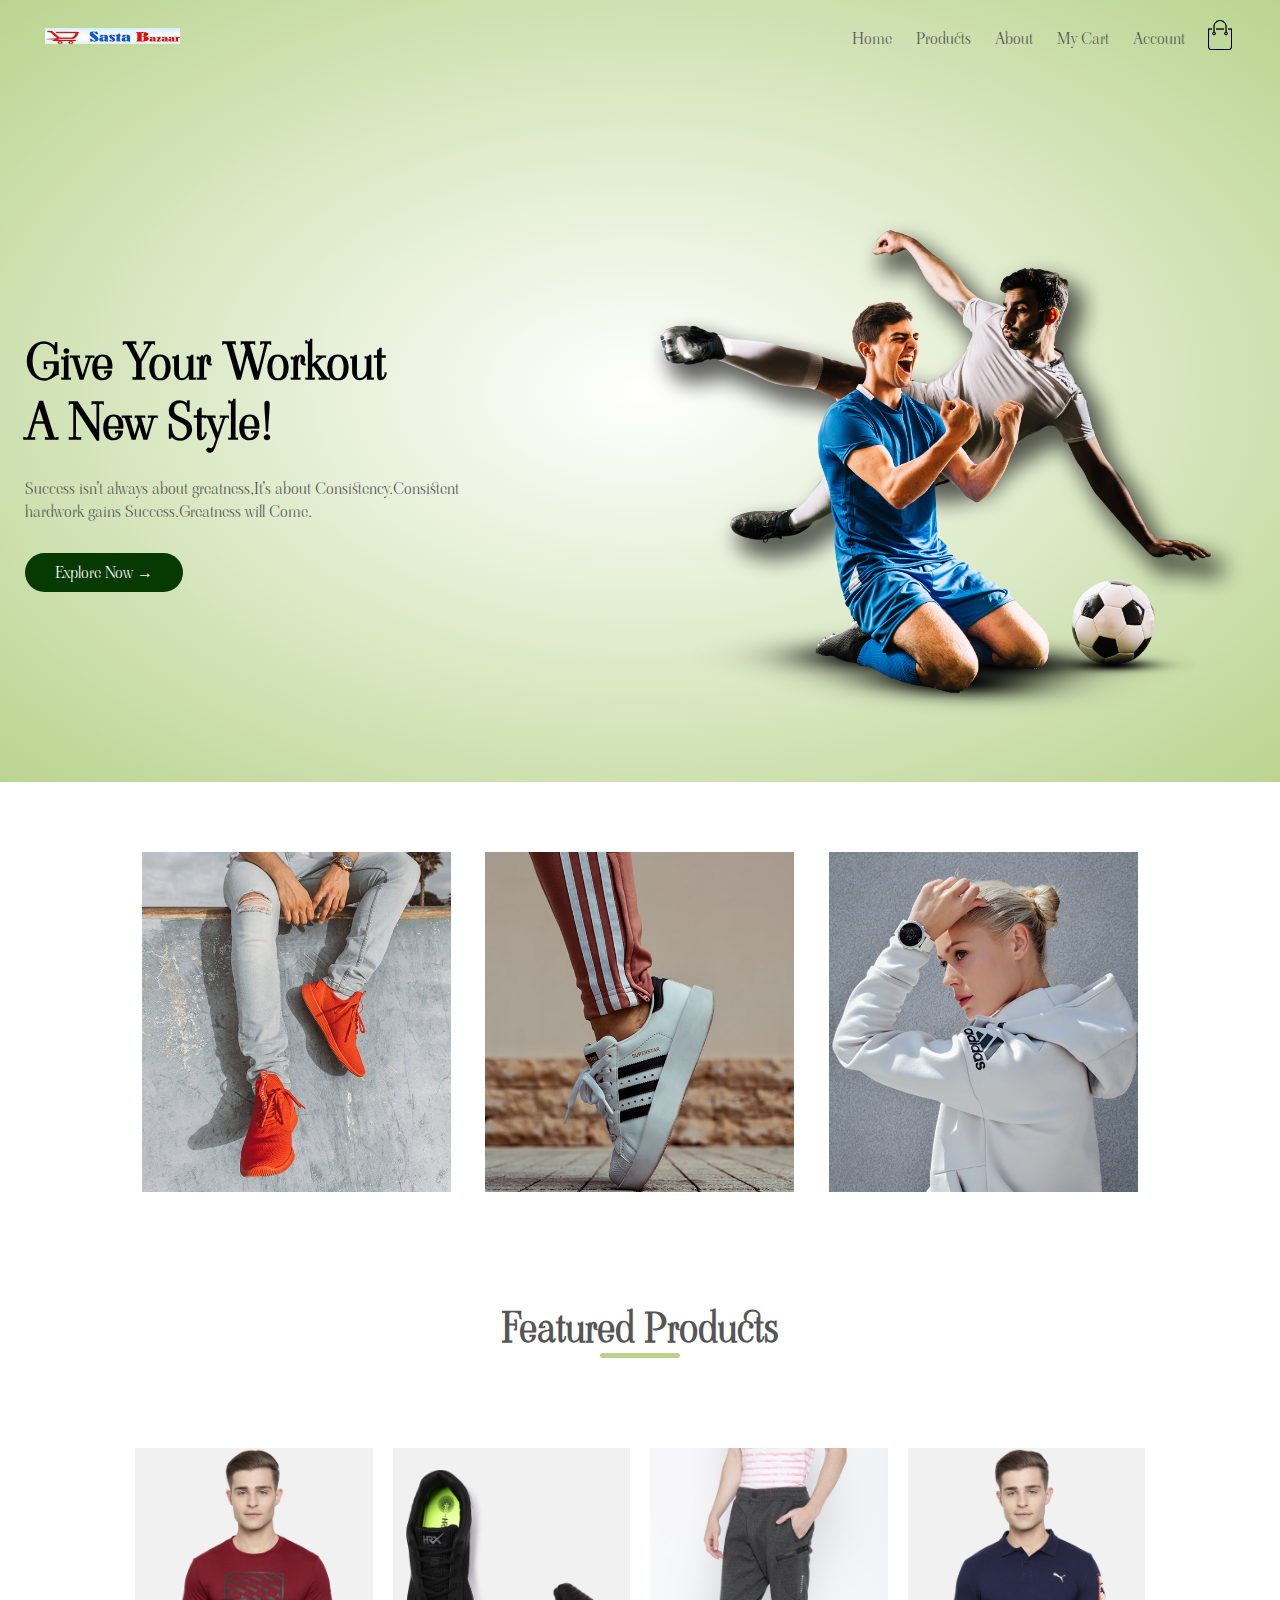
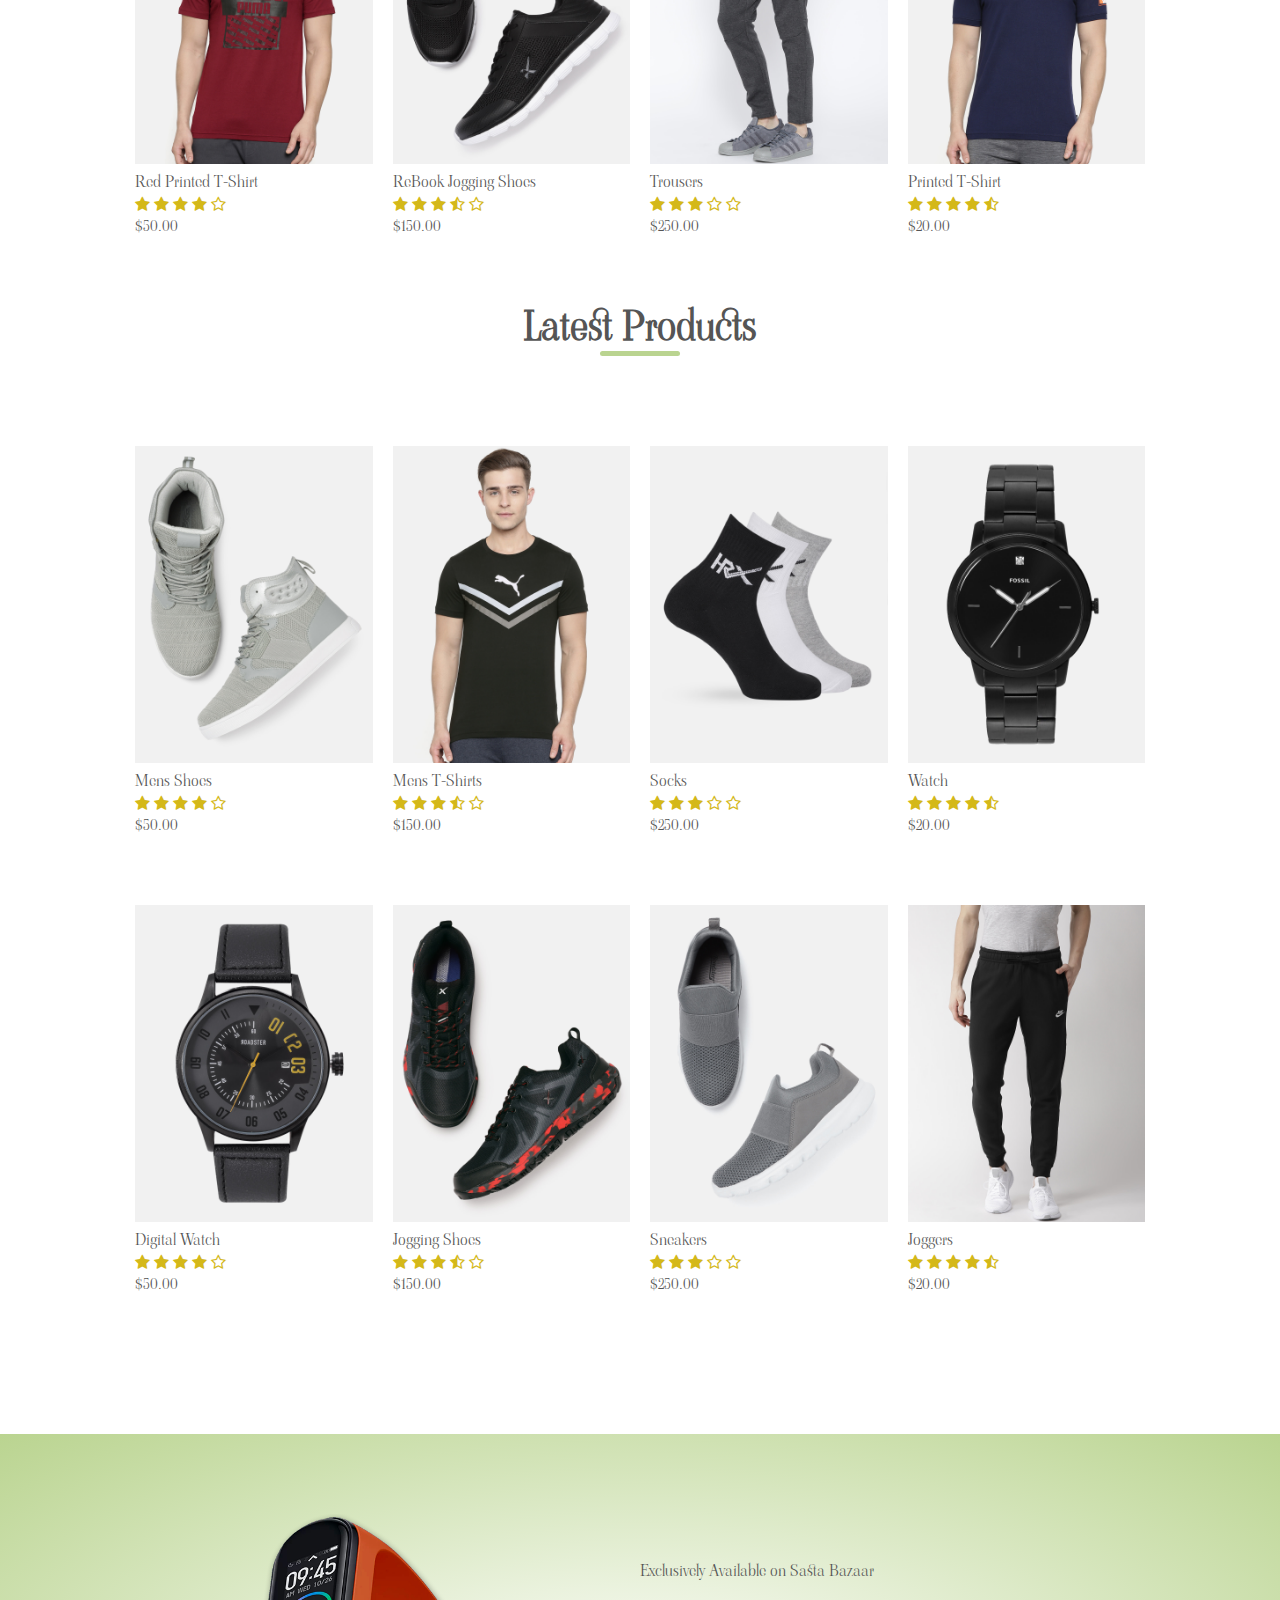
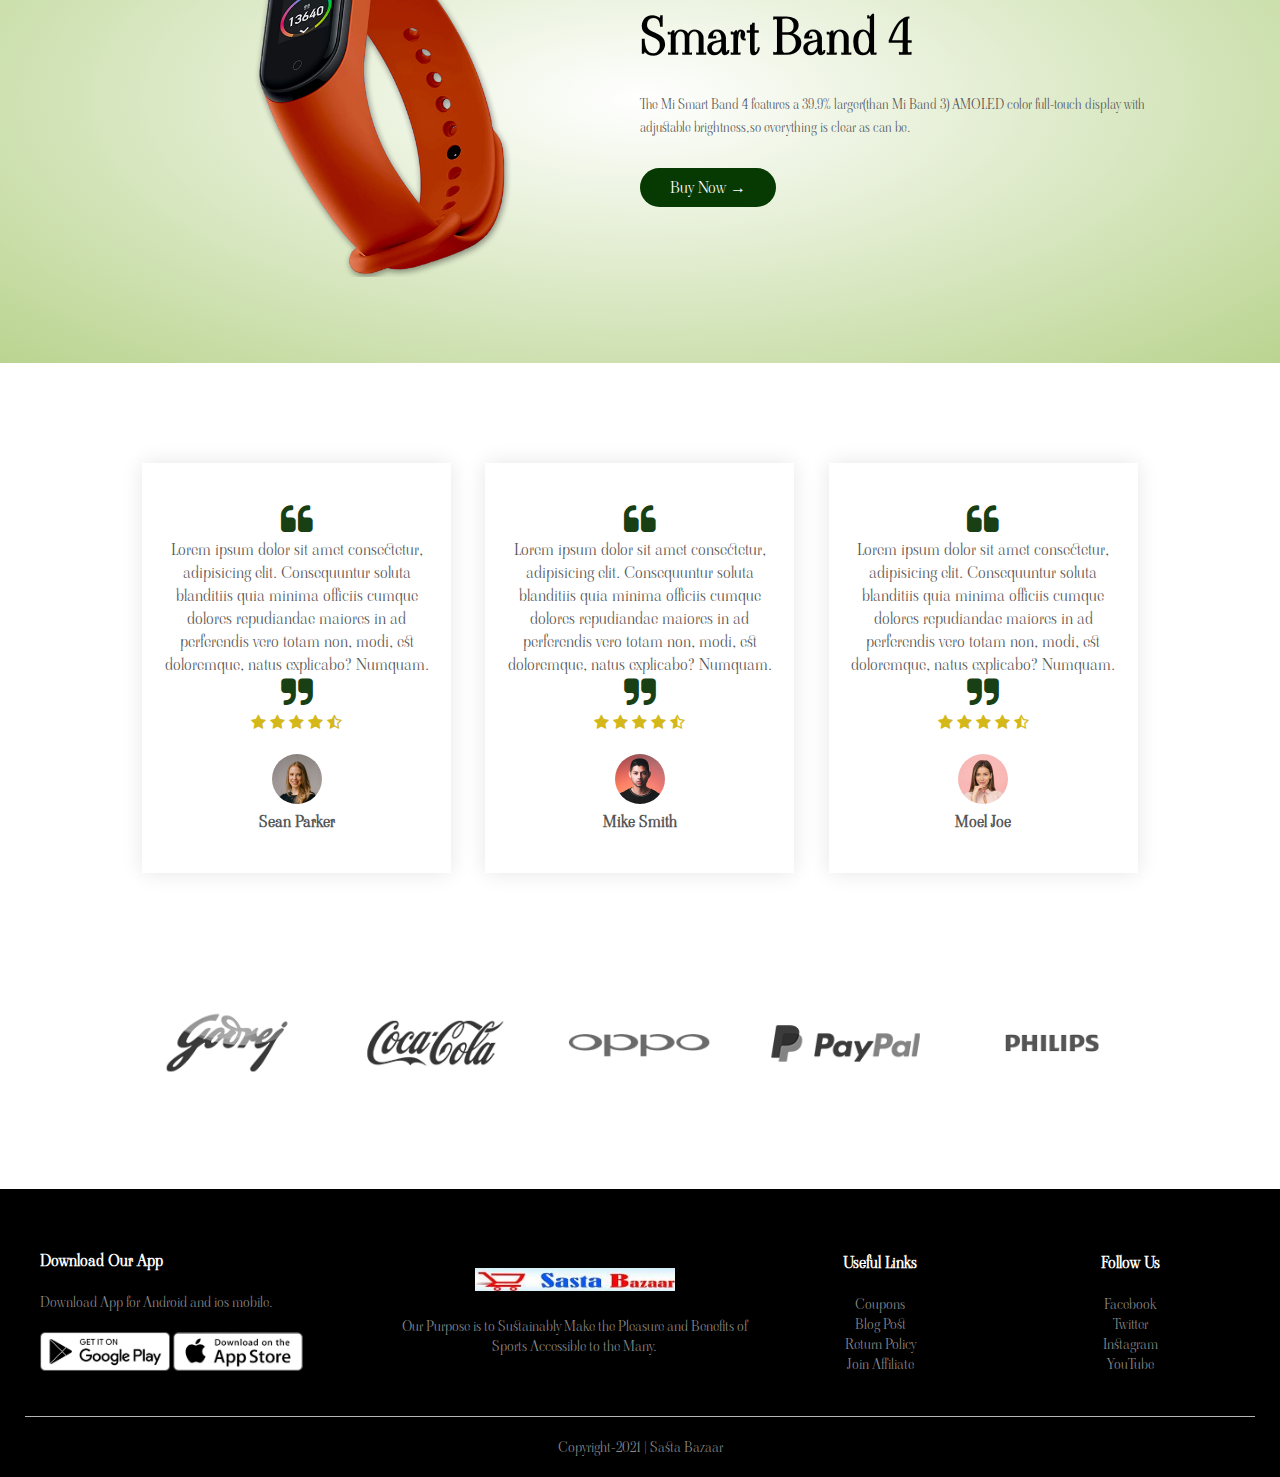
<file: index.html>
<!DOCTYPE html>
<html lang="en">
<head>
    <meta charset="UTF-8">
    <meta http-equiv="X-UA-Compatible" content="IE=edge">
    <meta name="viewport" content="width=device-width, initial-scale=1.0">
    <title> Sasta Bazaar | E-commerce Website Design</title>
    <link rel="stylesheet" href="style.css">
    <link rel="preconnect" href="https://fonts.gstatic.com">
    <link href="https://fonts.googleapis.com/css2?family=Poppins:ital,wght@0,600;0,700;1,100;1,400&family=Viaoda+Libre&display=swap" rel="stylesheet">
     <link href="https://maxcdn.bootstrapcdn.com/font-awesome/4.2.0/css/font-awesome.min.css" rel="stylesheet" media="screen" />
   
</head>
<body>
    <div class="header">
    <div class="container">
    <div class="navbar">
        <div class="logo">
            <a href="index.html"><img src="images/logosb.jpg" width="135px"></a>
        </div>
        <nav>
            <ul id="menuitems">
                <li><a href="index.html">Home</a></li>
                <li><a href="products.html">Products</a></li>
                <li><a href="product-details.html">About</a></li>
                <li><a href="cart.html">My Cart</a></li>
                <li><a href="account.html">Account</a></li>
            </ul>
        </nav>
        <a href="cart.html"><img src="images/cart.png" width="30px" height="30px"></a>
        <img src="images/menu.png" class="menu" onclick="menutoggle()">
    </div>
    <div class="row">
        <div class="col-2">
            <h1>Give Your Workout<br> A New Style!</h1>
            <p>Success isn't always about greatness,It's about Consistency.Consistent <br> hardwork gains Success.Greatness will Come.</p>
            <a href="" class="btn">Explore Now &#8594;</a>
        </div>
        <div class="col-2">
            <img src="/images/image1.png">

        </div>
    </div>
    </div>
    </div>
<!--Featured Categories-->
<div class="categories">
    <div class="small-container">
    <div class="row">
        <div class="col-3">
            <img src="images/category-1.jpg">
        </div>
        <div class="col-3">
            <img src="images/category-2.jpg">
        </div>
        <div class="col-3">
            <img src="images/category-3.jpg">
        </div>
    </div>
</div>
</div>
<!--Featured products-->
<div class="small-container">
    <h2 class="title">Featured Products</h2>
    <div class="row">
        <div class="col-4">
           <a href="product-details.html"> <img src="images/product-1.jpg"></a>
            <h4>Red Printed T-Shirt</h4>
            <div class="rating">
                <i class="fa fa-star"></i>
                <i class="fa fa-star"></i>
                <i class="fa fa-star"></i>
                <i class="fa fa-star"></i>
                <i class="fa fa-star-o"></i>
            </div>
            <p>$50.00</p>
        </div>
        <div class="col-4">
            <img src="images/product-2.jpg">
            <h4>ReBook Jogging Shoes</h4>
            <div class="rating">
                <i class="fa fa-star"></i>
                <i class="fa fa-star"></i>
                <i class="fa fa-star"></i>
             <i class="fa fa-star-half-o" aria-hidden="true"></i>
             <i class="fa fa-star-o"></i>
            </div>
            <p>$150.00</p>
        </div>
        <div class="col-4">
            <img src="images/product-3.jpg">
            <h4>Trousers</h4>
            <div class="rating">
                <i class="fa fa-star"></i>
                <i class="fa fa-star"></i>
                <i class="fa fa-star"></i>
                <i class="fa fa-star-o"></i>
                <i class="fa fa-star-o"></i>
            </div>
            <p>$250.00</p>
        </div>
        <div class="col-4">
            <img src="images/product-4.jpg">
            <h4>Printed T-Shirt</h4>
            <div class="rating">
                <i class="fa fa-star"></i>
                <i class="fa fa-star"></i>
                <i class="fa fa-star"></i>
                <i class="fa fa-star"></i>
                <i class="fa fa-star-half-o"></i>
            </div>
            <p>$20.00</p>
        </div>
    </div>
    <h2 class="title">Latest Products</h2>
    <div class="row">
        <div class="col-4">
            <img src="images/product-5.jpg">
            <h4>Mens Shoes</h4>
            <div class="rating">
                <i class="fa fa-star"></i>
                <i class="fa fa-star"></i>
                <i class="fa fa-star"></i>
                <i class="fa fa-star"></i>
                <i class="fa fa-star-o"></i>
            </div>
            <p>$50.00</p>
        </div>
        <div class="col-4">
            <img src="images/product-6.jpg">
            <h4>Mens T-Shirts</h4>
            <div class="rating">
                <i class="fa fa-star"></i>
                <i class="fa fa-star"></i>
                <i class="fa fa-star"></i>
             <i class="fa fa-star-half-o" aria-hidden="true"></i>
             <i class="fa fa-star-o"></i>
            </div>
            <p>$150.00</p>
        </div>
        <div class="col-4">
            <img src="images/product-7.jpg">
            <h4>Socks</h4>
            <div class="rating">
                <i class="fa fa-star"></i>
                <i class="fa fa-star"></i>
                <i class="fa fa-star"></i>
                <i class="fa fa-star-o"></i>
                <i class="fa fa-star-o"></i>
            </div>
            <p>$250.00</p>
        </div>
        <div class="col-4">
            <img src="images/product-8.jpg">
            <h4>Watch</h4>
            <div class="rating">
                <i class="fa fa-star"></i>
                <i class="fa fa-star"></i>
                <i class="fa fa-star"></i>
                <i class="fa fa-star"></i>
                <i class="fa fa-star-half-o"></i>
            </div>
            <p>$20.00</p>
        </div>
        <div class="row">
            <div class="col-4">
                <img src="images/product-9.jpg">
                <h4>Digital Watch</h4>
                <div class="rating">
                    <i class="fa fa-star"></i>
                    <i class="fa fa-star"></i>
                    <i class="fa fa-star"></i>
                    <i class="fa fa-star"></i>
                    <i class="fa fa-star-o"></i>
                </div>
                <p>$50.00</p>
            </div>
            <div class="col-4">
                <img src="images/product-10.jpg">
                <h4> Jogging Shoes</h4>
                <div class="rating">
                    <i class="fa fa-star"></i>
                    <i class="fa fa-star"></i>
                    <i class="fa fa-star"></i>
                 <i class="fa fa-star-half-o" aria-hidden="true"></i>
                 <i class="fa fa-star-o"></i>
                </div>
                <p>$150.00</p>
            </div>
            <div class="col-4">
                <img src="images/product-11.jpg">
                <h4>Sneakers</h4>
                <div class="rating">
                    <i class="fa fa-star"></i>
                    <i class="fa fa-star"></i>
                    <i class="fa fa-star"></i>
                    <i class="fa fa-star-o"></i>
                    <i class="fa fa-star-o"></i>
                </div>
                <p>$250.00</p>
            </div>
            <div class="col-4">
                <img src="images/product-12.jpg">
                <h4>Joggers</h4>
                <div class="rating">
                    <i class="fa fa-star"></i>
                    <i class="fa fa-star"></i>
                    <i class="fa fa-star"></i>
                    <i class="fa fa-star"></i>
                    <i class="fa fa-star-half-o"></i>
                </div>
                <p>$20.00</p>
            </div>
        </div>
    </div>
</div>

<!--offers-->
<div class="offer">
    <div class="small-container">
        <div class="row">
            <div class="col-2">
                <img src="images/exclusive.png" class="offer-img">
            </div>
            <div class="col-2">
                <p>Exclusively Available on Sasta Bazaar</p>
                <h1>Smart Band 4</h1>
                <small>The Mi Smart Band 4 features a 39.9% larger(than Mi Band 3) AMOLED color full-touch display with adjustable brightness,so everything is clear as can be. </small><br>
            
                <a href="" class="btn">Buy Now &#8594;</a>
                </div>
             </div>
    </div>
</div>
<!--Testimonial-->
<div class="testimonial">
    <div class="small-container">
        <div class="row">
            <div class="col-3">
                 <i class="fa fa-quote-left" aria-hidden="true"></i>
                <p>Lorem ipsum dolor sit amet consectetur, adipisicing elit. Consequuntur soluta blanditiis quia minima officiis cumque dolores repudiandae maiores in ad perferendis vero totam non, modi, est doloremque, natus explicabo? Numquam.
                    <i class="fa fa-quote-right" aria-hidden="true"></i>
                </p>
                
                <div class="rating">
                    <i class="fa fa-star"></i>
                    <i class="fa fa-star"></i>
                    <i class="fa fa-star"></i>
                    <i class="fa fa-star"></i>
                    <i class="fa fa-star-half-o"></i>
                </div>
                <img src="images/user-1.png">
                <h3>Sean Parker</h3>
            </div>
            <div class="col-3">
                <i class="fa fa-quote-left" aria-hidden="true"></i>
               <p>Lorem ipsum dolor sit amet consectetur, adipisicing elit. Consequuntur soluta blanditiis quia minima officiis cumque dolores repudiandae maiores in ad perferendis vero totam non, modi, est doloremque, natus explicabo? Numquam.
                   <i class="fa fa-quote-right" aria-hidden="true"></i>
               </p>
               
               <div class="rating">
                   <i class="fa fa-star"></i>
                   <i class="fa fa-star"></i>
                   <i class="fa fa-star"></i>
                   <i class="fa fa-star"></i>
                   <i class="fa fa-star-half-o"></i>
               </div>
               <img src="images/user-2.png">
               <h3>Mike Smith</h3>
           </div>
           <div class="col-3">
            <i class="fa fa-quote-left" aria-hidden="true"></i>
           <p>Lorem ipsum dolor sit amet consectetur, adipisicing elit. Consequuntur soluta blanditiis quia minima officiis cumque dolores repudiandae maiores in ad perferendis vero totam non, modi, est doloremque, natus explicabo? Numquam.
               <i class="fa fa-quote-right" aria-hidden="true"></i>
           </p>
           
           <div class="rating">
               <i class="fa fa-star"></i>
               <i class="fa fa-star"></i>
               <i class="fa fa-star"></i>
               <i class="fa fa-star"></i>
               <i class="fa fa-star-half-o"></i>
           </div>
           <img src="images/user-3.png">
           <h3>Moel Joe</h3>
       </div>
        </div>
    </div>
</div>
<!--Brands-->
<div class="brands">
    <div class="small-container">
        <div class="row">
            <div class="col-5">
                <img src="images/logo-godrej.png">
            </div>
            <div class="col-5">
                <img src="images/logo-coca-cola.png">
            </div>
            <div class="col-5">
                <img src="images/logo-oppo.png">
                </div>
            <div class="col-5">
                <img src="images/logo-paypal.png">
            </div>
            <div class="col-5">
                <img src="images/logo-philips.png">
            </div>
        </div>
    </div>
</div>
<!-- Footer Section-->
<div class="footer">
    <div class="container">
        <div class="row">
            <div class="footer-col-1">
                <h3>Download Our App</h3>
                <p>Download App for Android and ios mobile.</p>
                <div class="app-logo">
                    <img src="images/play-store.png">
                    <img src="images/app-store.png">
                </div>
            </div>
            <div class="footer-col-2">
                <img src="images/logosb.jpg">
                <p>Our Purpose is to  Sustainably Make the Pleasure and Benefits of Sports Accessible to the Many.</p>
            </div>
            <div class="footer-col-3">
                <h3>Useful Links</h3>
                <ul>
                    <li>Coupons</li>
                    <li>Blog Post</li>
                    <li>Return Policy</li>
                    <li>Join Affiliate</li>
                </ul>
            </div>
            <div class="footer-col-4">
                <h3>Follow Us</h3>
                <ul>
                    <li>Facebook</li>
                    <li>Twitter</li>
                    <li>Instagram</li>
                    <li>YouTube</li>
                </ul>
            </div>
        </div>
        <hr>
        <p class="copyright">Copyright-2021 | Sasta Bazaar</p>
    </div>
</div>
<!--JS for togglemenu-->
<script>
    var menuitems=document.getElementById("menuitems");
    menuitems.style.maxHeight = "0px";
    function menutoggle(){
        if(menuitems.style.maxHeight == "0px"){
            menuitems.style.maxHeight = "200px";
        }
        else{
            menuitems.style.maxHeight = "0px";
        }
    }
</script>
</body>
</html>
</file>
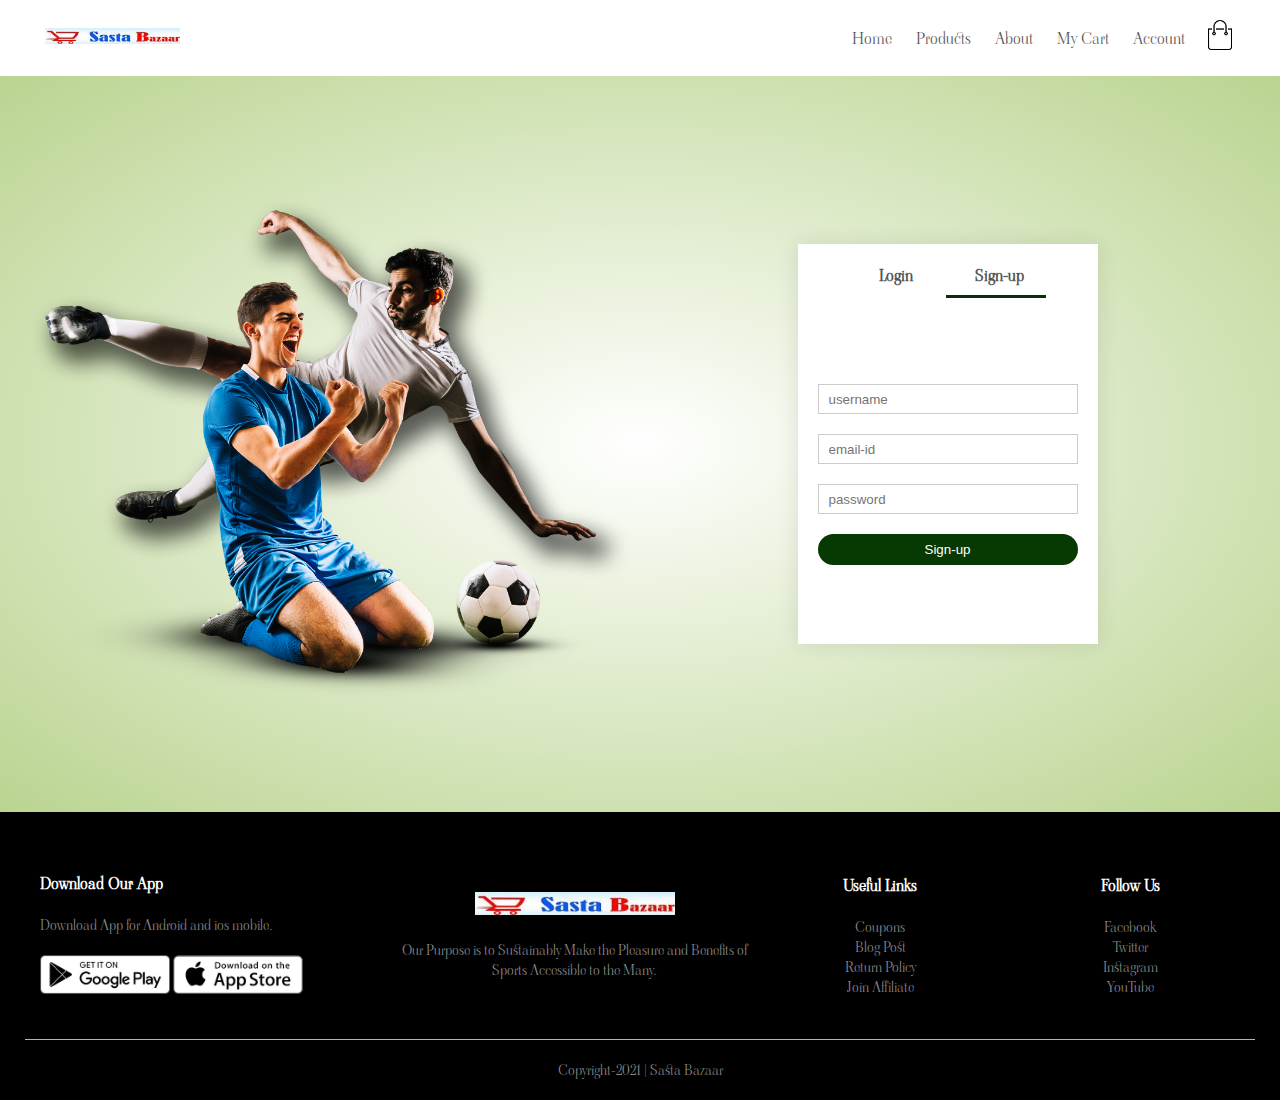
<file: account.html>
<!DOCTYPE html>
<html lang="en">
<head>
    <meta charset="UTF-8">
    <meta http-equiv="X-UA-Compatible" content="IE=edge">
    <meta name="viewport" content="width=device-width, initial-scale=1.0">
    <title> Account - Sasta Bazaar</title>
    <link rel="stylesheet" href="style.css">
    <link rel="preconnect" href="https://fonts.gstatic.com">
    <link href="https://fonts.googleapis.com/css2?family=Poppins:ital,wght@0,600;0,700;1,100;1,400&family=Viaoda+Libre&display=swap" rel="stylesheet">
     <link href="https://maxcdn.bootstrapcdn.com/font-awesome/4.2.0/css/font-awesome.min.css" rel="stylesheet" media="screen" />
</head>
<body>
    <div class="container">
        <div class="navbar">
            <div class="logo">
                <a href="index.html"><img src="images/logosb.jpg" width="135px"></a>
            </div>
            <nav>
                <ul id="menuitems">
                    <li><a href="index.html">Home</a></li>
                <li><a href="products.html">Products</a></li>
                <li><a href="product-details.html">About</a></li>
                <li><a href="cart.html">My Cart</a></li>
                <li><a href="account.html">Account</a></li>
                </ul>
            </nav>
           <a href="cart.html"> <img src="images/cart.png" width="30px" height="30px"></a>
            <img src="images/menu.png" class="menu" onclick="menutoggle()">
        </div>
        </div>
        
   <!-- account page-->
   <div class="account-page">
       <div class="container">
           <div class="row">
               <div class="col-2">
                   <img src="images/image1.png" width="100%">
               </div>
               <div class="col-2">
                <div class="form-container">
                    <div class="form-btn">
                        <span onclick="login()">Login</span>
                        <span onclick="signup()">Sign-up</span>
                        <hr id="indicator">
                    </div>
                    <form id="loginform">
                        <input type="text" placeholder="username">
                        <input type="password" placeholder="password">
                        <button type="submit" class="btn">Login</button>
                        <a href="">Forgot Password</a>
                    </form>
                    <form id="signupform">
                        <input type="text" placeholder="username">
                        <input type="email" placeholder="email-id">
                        <input type="password" placeholder="password">
                        <button type="submit" class="btn">Sign-up</button>
                    </form>
                </div>
            </div>
           </div>
       </div>
   </div>
       
    <!-- Footer Section-->
    <div class="footer">
        <div class="container">
            <div class="row">
                <div class="footer-col-1">
                    <h3>Download Our App</h3>
                    <p>Download App for Android and ios mobile.</p>
                    <div class="app-logo">
                        <img src="images/play-store.png">
                        <img src="images/app-store.png">
                    </div>
                </div>
                <div class="footer-col-2">
                    <img src="images/logosb.jpg">
                    <p>Our Purpose is to  Sustainably Make the Pleasure and Benefits of Sports Accessible to the Many.</p>
                </div>
                <div class="footer-col-3">
                    <h3>Useful Links</h3>
                    <ul>
                        <li>Coupons</li>
                        <li>Blog Post</li>
                        <li>Return Policy</li>
                        <li>Join Affiliate</li>
                    </ul>
                </div>
                <div class="footer-col-4">
                    <h3>Follow Us</h3>
                    <ul>
                        <li>Facebook</li>
                        <li>Twitter</li>
                        <li>Instagram</li>
                        <li>YouTube</li>
                    </ul>
                </div>
            </div>
            <hr>
            <p class="copyright">Copyright-2021 | Sasta Bazaar</p>
        </div>
    </div>
    <!--JS for togglemenu-->
    <script>
        var menuitems=document.getElementById("menuitems");
        menuitems.style.maxHeight = "0px";
        function menutoggle(){
            if(menuitems.style.maxHeight == "0px"){
                menuitems.style.maxHeight = "200px";
            }
            else{
                menuitems.style.maxHeight = "0px";
            }
        }
       
    </script>
     <!--js for toogle form-->
     <script>
         var loginform = document.getElementById("loginform");
         var signupform = document.getElementById("signupform");
         var indicator = document.getElementById("indicator");
         function signup(){
            signupform.style.transform = "translateX(0px)";
            loginform.style.transform = "translateX(0px)";
            indicator.style.transform = "translateX(100px)";
         }
         function login(){
            signupform.style.transform = "translateX(300px)";
            loginform.style.transform = "translateX(300px)";
            indicator.style.transform = "translateX(0px)";
         }
     </script>
</body>
</html>
</file>
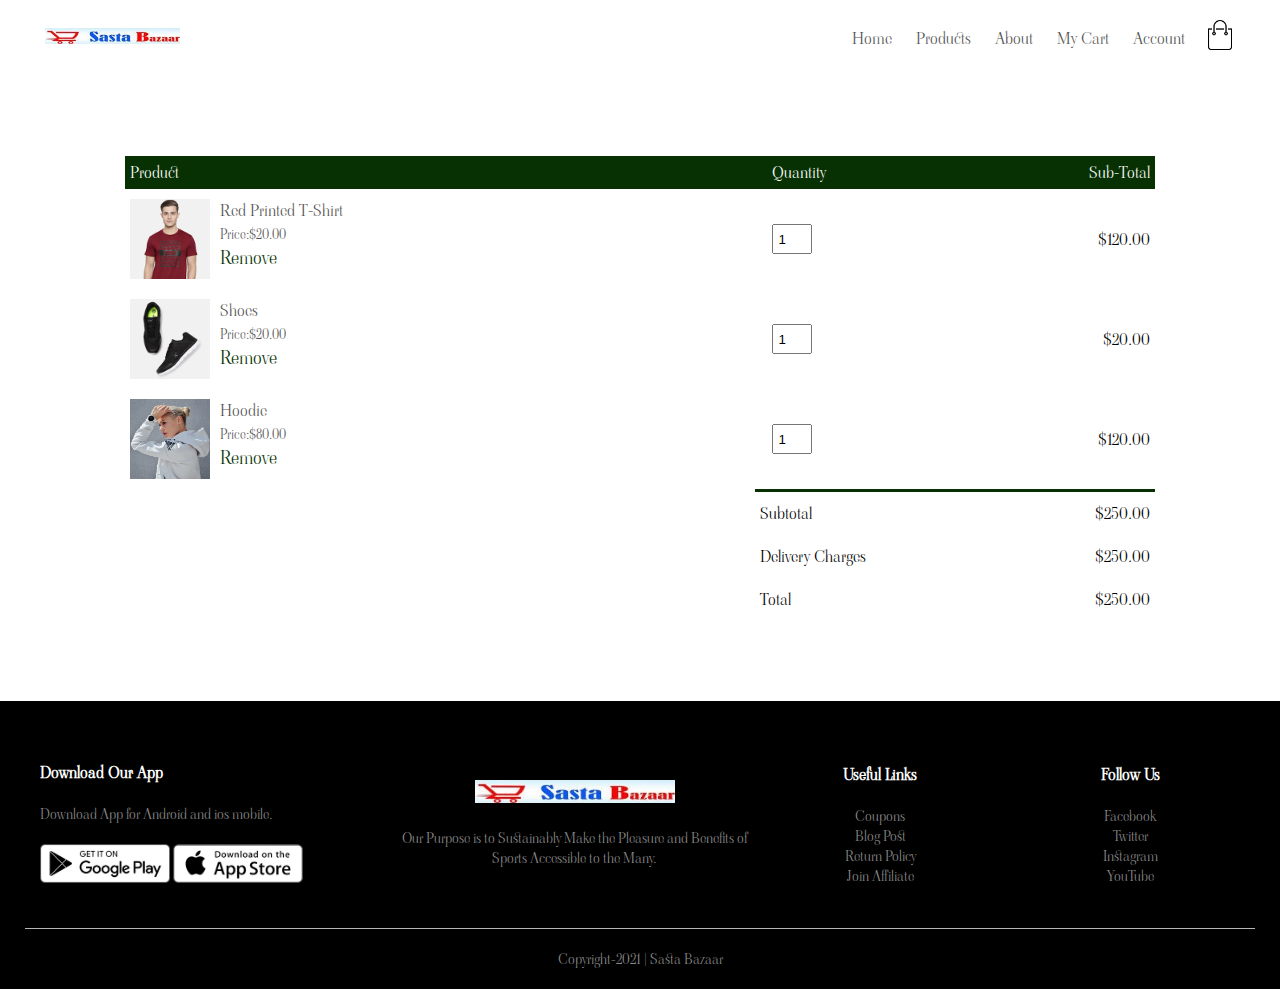
<file: cart.html>
<!DOCTYPE html>
<html lang="en">
<head>
    <meta charset="UTF-8">
    <meta http-equiv="X-UA-Compatible" content="IE=edge">
    <meta name="viewport" content="width=device-width, initial-scale=1.0">
    <title> Cart - Sasta Bazaar</title>
    <link rel="stylesheet" href="style.css">
    <link rel="preconnect" href="https://fonts.gstatic.com">
    <link href="https://fonts.googleapis.com/css2?family=Poppins:ital,wght@0,600;0,700;1,100;1,400&family=Viaoda+Libre&display=swap" rel="stylesheet">
     <link href="https://maxcdn.bootstrapcdn.com/font-awesome/4.2.0/css/font-awesome.min.css" rel="stylesheet" media="screen" />
</head>
<body>
    <div class="container">
        <div class="navbar">
            <div class="logo">
                <a href="index.html"><img src="images/logosb.jpg" width="135px"></a>
            </div>
            <nav>
                <ul id="menuitems">
                    <li><a href="index.html">Home</a></li>
                <li><a href="products.html">Products</a></li>
                <li><a href="product-details.html">About</a></li>
                <li><a href="cart.html">My Cart</a></li>
                <li><a href="account.html">Account</a></li>
                </ul>
            </nav>
            <a href="cart.html"><img src="images/cart.png" width="30px" height="30px"></a>
            <img src="images/menu.png" class="menu" onclick="menutoggle()">
        </div>
        </div>
        
    <!--cart item details-->
    <div class="small-container cart-page">
        <table>
            <tr>
                <th>Product</th>
                <th>Quantity</th>
                <th>Sub-Total</th>
            </tr>
            <tr>
                <td>
                    <div class="cart-info">
                        <img src="images/buy-1.jpg">
                        <div>
                            <p>Red Printed T-Shirt</p>
                            <small>Price:$20.00</small>
                            <br>
                            <a href="">Remove</a>
                        </div>

                </div>
            </td>
                <td><input type="number" value="1"></td>
                <td>$120.00</td>
            </tr>
            <tr>
                <td>
                    <div class="cart-info">
                        <img src="images/buy-2.jpg">
                        <div>
                            <p>Shoes</p>
                            <small>Price:$20.00</small>
                            <br>
                            <a href="">Remove</a>
                        </div>

                </div>
            </td>
                <td><input type="number" value="1"></td>
                <td>$20.00</td>
            </tr>
            <tr>
                <td>
                    <div class="cart-info">
                        <img src="images/category-3.jpg">
                        <div>
                            <p>Hoodie</p>
                            <small>Price:$80.00</small>
                            <br>
                            <a href="">Remove</a>
                        </div>

                </div>
            </td>
                <td><input type="number" value="1"></td>
                <td>$120.00</td>
            </tr>
        </table>
        <div class="total-price">
            <table>
                <tr>
                    <td>Subtotal</td>
                    <td>$250.00</td>
                </tr>
                <tr>
                    <td>Delivery Charges</td>
                    <td>$250.00</td>
                </tr>
                <tr>
                    <td>Total</td>
                    <td>$250.00</td>
                </tr>
            </table>
        </div>
    </div>
       
    <!-- Footer Section-->
    <div class="footer">
        <div class="container">
            <div class="row">
                <div class="footer-col-1">
                    <h3>Download Our App</h3>
                    <p>Download App for Android and ios mobile.</p>
                    <div class="app-logo">
                        <img src="images/play-store.png">
                        <img src="images/app-store.png">
                    </div>
                </div>
                <div class="footer-col-2">
                    <img src="images/logosb.jpg">
                    <p>Our Purpose is to  Sustainably Make the Pleasure and Benefits of Sports Accessible to the Many.</p>
                </div>
                <div class="footer-col-3">
                    <h3>Useful Links</h3>
                    <ul>
                        <li>Coupons</li>
                        <li>Blog Post</li>
                        <li>Return Policy</li>
                        <li>Join Affiliate</li>
                    </ul>
                </div>
                <div class="footer-col-4">
                    <h3>Follow Us</h3>
                    <ul>
                        <li>Facebook</li>
                        <li>Twitter</li>
                        <li>Instagram</li>
                        <li>YouTube</li>
                    </ul>
                </div>
            </div>
            <hr>
            <p class="copyright">Copyright-2021 | Sasta Bazaar</p>
        </div>
    </div>
    <!--JS for togglemenu-->
    <script>
        var menuitems=document.getElementById("menuitems");
        menuitems.style.maxHeight = "0px";
        function menutoggle(){
            if(menuitems.style.maxHeight == "0px"){
                menuitems.style.maxHeight = "200px";
            }
            else{
                menuitems.style.maxHeight = "0px";
            }
        }
    </script>
</body>
</html>
</file>
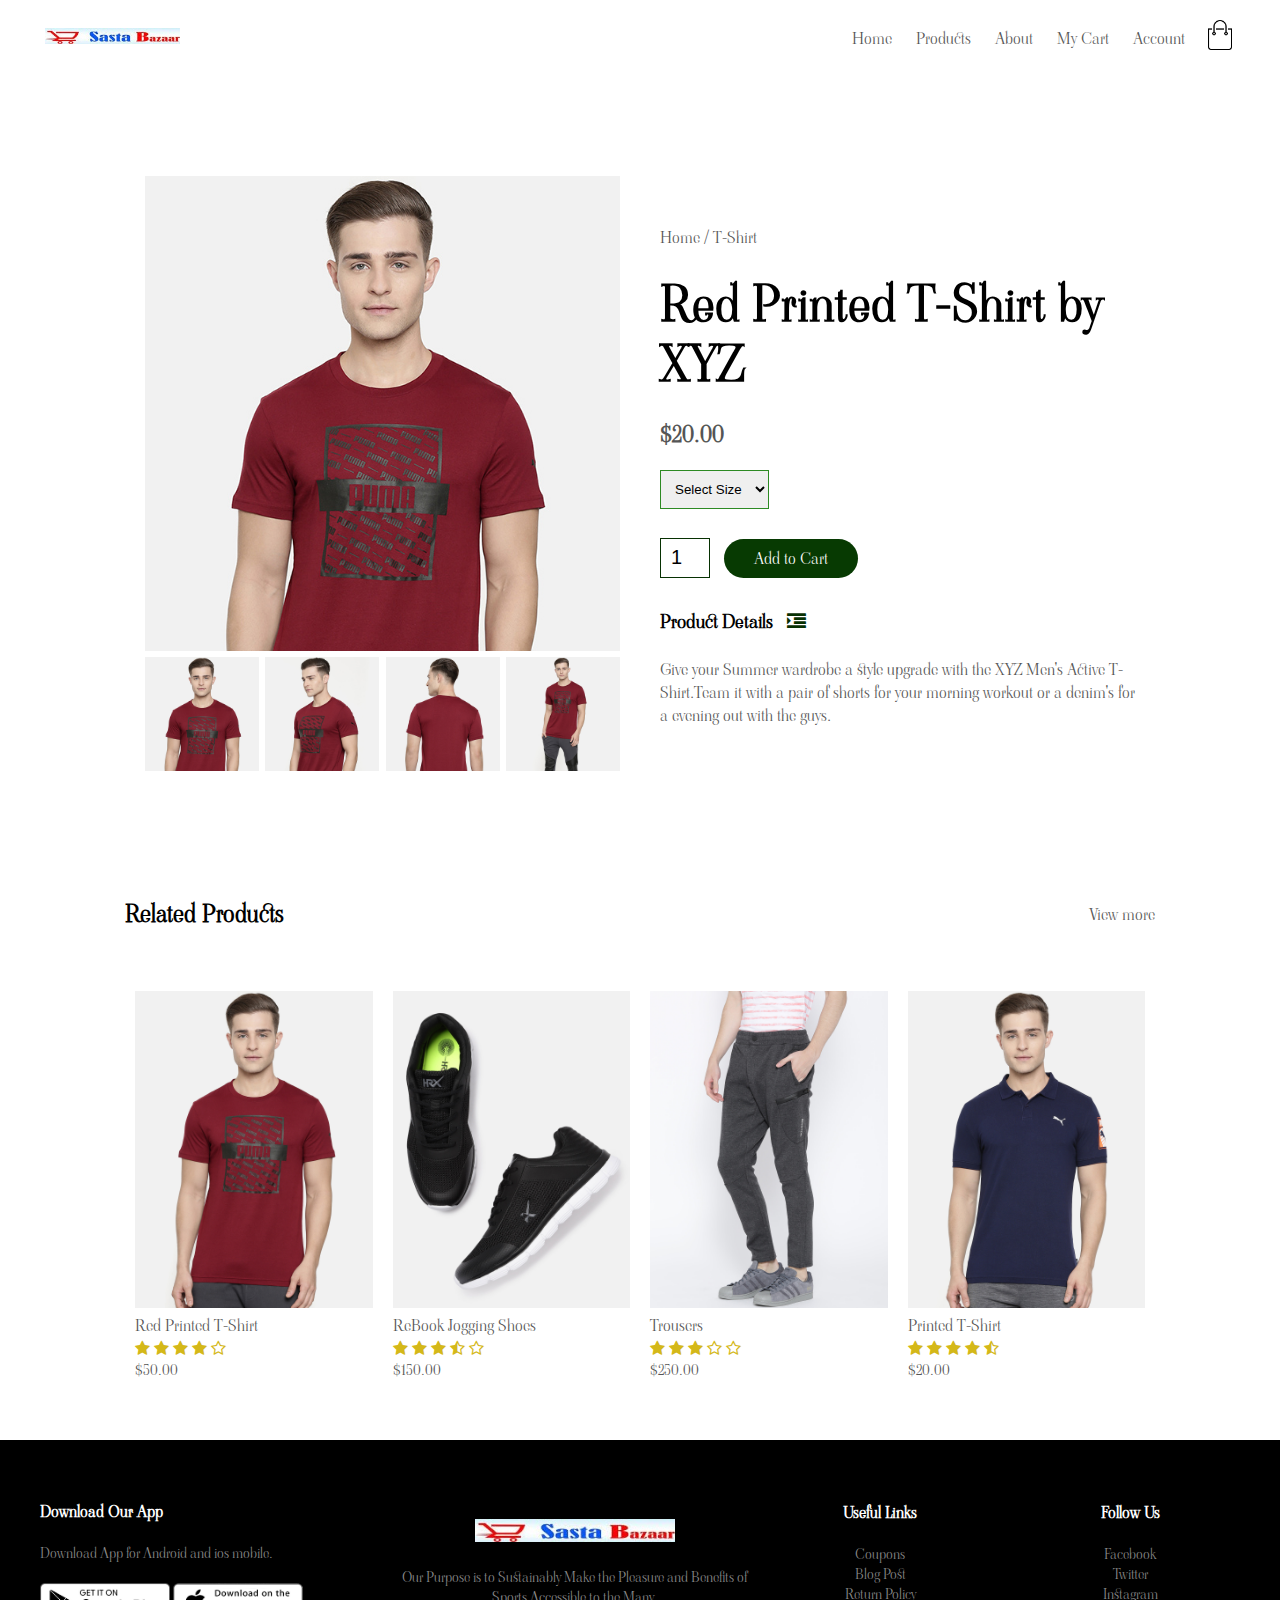
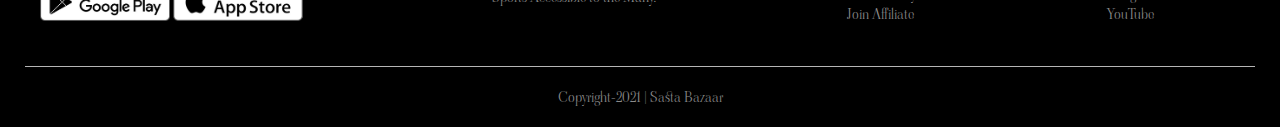
<file: product-details.html>
<!DOCTYPE html>
<html lang="en">
<head>
    <meta charset="UTF-8">
    <meta http-equiv="X-UA-Compatible" content="IE=edge">
    <meta name="viewport" content="width=device-width, initial-scale=1.0">
    <title> All Products - Sasta Bazaar</title>
    <link rel="stylesheet" href="style.css">
    <link rel="preconnect" href="https://fonts.gstatic.com">
    <link href="https://fonts.googleapis.com/css2?family=Poppins:ital,wght@0,600;0,700;1,100;1,400&family=Viaoda+Libre&display=swap" rel="stylesheet">
     <link href="https://maxcdn.bootstrapcdn.com/font-awesome/4.2.0/css/font-awesome.min.css" rel="stylesheet" media="screen" />
</head>
<body>
        <div class="container">
        <div class="navbar">
            <div class="logo">
               <a href="index.html"><img src="images/logosb.jpg" width="135px"></a> 
            </div>
            <nav>
                <ul id="menuitems">
                    <li><a href="index.html">Home</a></li>
                <li><a href="products.html">Products</a></li>
                <li><a href="product-details.html">About</a></li>
                <li><a href="cart.html">My Cart</a></li>
                <li><a href="account.html">Account</a></li>
                </ul>
            </nav>
            <a href="cart.html"><img src="images/cart.png" width="30px" height="30px"></a>
            <img src="images/menu.png" class="menu" onclick="menutoggle()">
        </div>
        </div>
        <!--single products details-->
        <div class="small-container single-product">
            <div class="row">
                <div class="col-2">
                <img src="images/gallery-1.jpg" width="100%" id="productimg">
                <div class="small-img-row">
                    <div class="small-img-col">
                        <img src="images/gallery-1.jpg" width="100%" class="small-img">
                    </div>
                    <div class="small-img-col">
                        <img src="images/gallery-2.jpg" width="100%" class="small-img">
                    </div>
                    <div class="small-img-col">
                        <img src="images/gallery-3.jpg" width="100%" class="small-img">
                    </div>
                    <div class="small-img-col">
                        <img src="images/gallery-4.jpg" width="100%" class="small-img">
                    </div>
                </div>
                </div>
                <div class="col-2">
                    <p>Home / T-Shirt</p>
                    <h1>Red Printed T-Shirt by XYZ</h1>
                    <h4>$20.00</h4>
                    <select>
                        <option>Select Size</option>
                        <option>S</option>
                        <option>M</option>
                        <option>l</option>
                        <option>xl</option>
                        <option>xxl</option>
                    </select>
                    <input type="number" value="1">
                    <a href="" class="btn">Add to Cart</a>
                    <h3>Product Details <i class="fa fa-indent"></i></h3>
                    <br>
                    <p>Give your Summer wardrobe a style upgrade with the XYZ Men's Active T-Shirt.Team it with a pair of shorts for your morning workout or a denim's for a evening out with the guys.</p>
                </div>
            </div>
        </div>
        <!--title-->
        <div class="small-container">
            <div class="row row-2">
                <h2>Related Products</h2>
                <p>View more</p>
            </div>
        </div>
        <!--products-->
    <div class="small-container">
        <div class="row">
            <div class="col-4">
                <img src="images/product-1.jpg">
                <h4>Red Printed T-Shirt</h4>
                <div class="rating">
                    <i class="fa fa-star"></i>
                    <i class="fa fa-star"></i>
                    <i class="fa fa-star"></i>
                    <i class="fa fa-star"></i>
                    <i class="fa fa-star-o"></i>
                </div>
                <p>$50.00</p>
            </div>
            <div class="col-4">
                <img src="images/product-2.jpg">
                <h4>ReBook Jogging Shoes</h4>
                <div class="rating">
                    <i class="fa fa-star"></i>
                    <i class="fa fa-star"></i>
                    <i class="fa fa-star"></i>
                 <i class="fa fa-star-half-o" aria-hidden="true"></i>
                 <i class="fa fa-star-o"></i>
                </div>
                <p>$150.00</p>
            </div>
            <div class="col-4">
                <img src="images/product-3.jpg">
                <h4>Trousers</h4>
                <div class="rating">
                    <i class="fa fa-star"></i>
                    <i class="fa fa-star"></i>
                    <i class="fa fa-star"></i>
                    <i class="fa fa-star-o"></i>
                    <i class="fa fa-star-o"></i>
                </div>
                <p>$250.00</p>
            </div>
            <div class="col-4">
                <img src="images/product-4.jpg">
                <h4>Printed T-Shirt</h4>
                <div class="rating">
                    <i class="fa fa-star"></i>
                    <i class="fa fa-star"></i>
                    <i class="fa fa-star"></i>
                    <i class="fa fa-star"></i>
                    <i class="fa fa-star-half-o"></i>
                </div>
                <p>$20.00</p>
            </div>
        </div>
        </div>
    </div>
    <!-- Footer Section-->
    <div class="footer">
        <div class="container">
            <div class="row">
                <div class="footer-col-1">
                    <h3>Download Our App</h3>
                    <p>Download App for Android and ios mobile.</p>
                    <div class="app-logo">
                        <img src="images/play-store.png">
                        <img src="images/app-store.png">
                    </div>
                </div>
                <div class="footer-col-2">
                    <img src="images/logosb.jpg">
                    <p>Our Purpose is to  Sustainably Make the Pleasure and Benefits of Sports Accessible to the Many.</p>
                </div>
                <div class="footer-col-3">
                    <h3>Useful Links</h3>
                    <ul>
                        <li>Coupons</li>
                        <li>Blog Post</li>
                        <li>Return Policy</li>
                        <li>Join Affiliate</li>
                    </ul>
                </div>
                <div class="footer-col-4">
                    <h3>Follow Us</h3>
                    <ul>
                        <li>Facebook</li>
                        <li>Twitter</li>
                        <li>Instagram</li>
                        <li>YouTube</li>
                    </ul>
                </div>
            </div>
            <hr>
            <p class="copyright">Copyright-2021 | Sasta Bazaar</p>
        </div>
    </div>
    <!--JS for togglemenu-->
    <script>
        var menuitems=document.getElementById("menuitems");
        menuitems.style.maxHeight = "0px";
        function menutoggle(){
            if(menuitems.style.maxHeight == "0px"){
                menuitems.style.maxHeight = "200px";
            }
            else{
                menuitems.style.maxHeight = "0px";
            }
        }
    </script>
    <!--js for product gallery-->
    <script>
        var productimg=document.getElementById("productimg");
        var smallimg=document.getElementsByClassName("small-img");
        smallimg[0].onclick = function()
        {
            productimg.src=smallimg[0].src;
        }
        smallimg[1].onclick = function()
        {
            productimg.src=smallimg[1].src;
        }
        smallimg[2].onclick = function()
        {
            productimg.src=smallimg[2].src;
        }
        smallimg[3].onclick = function()
        {
            productimg.src=smallimg[3].src;
        }
    </script>
</body>
</html>
</file>
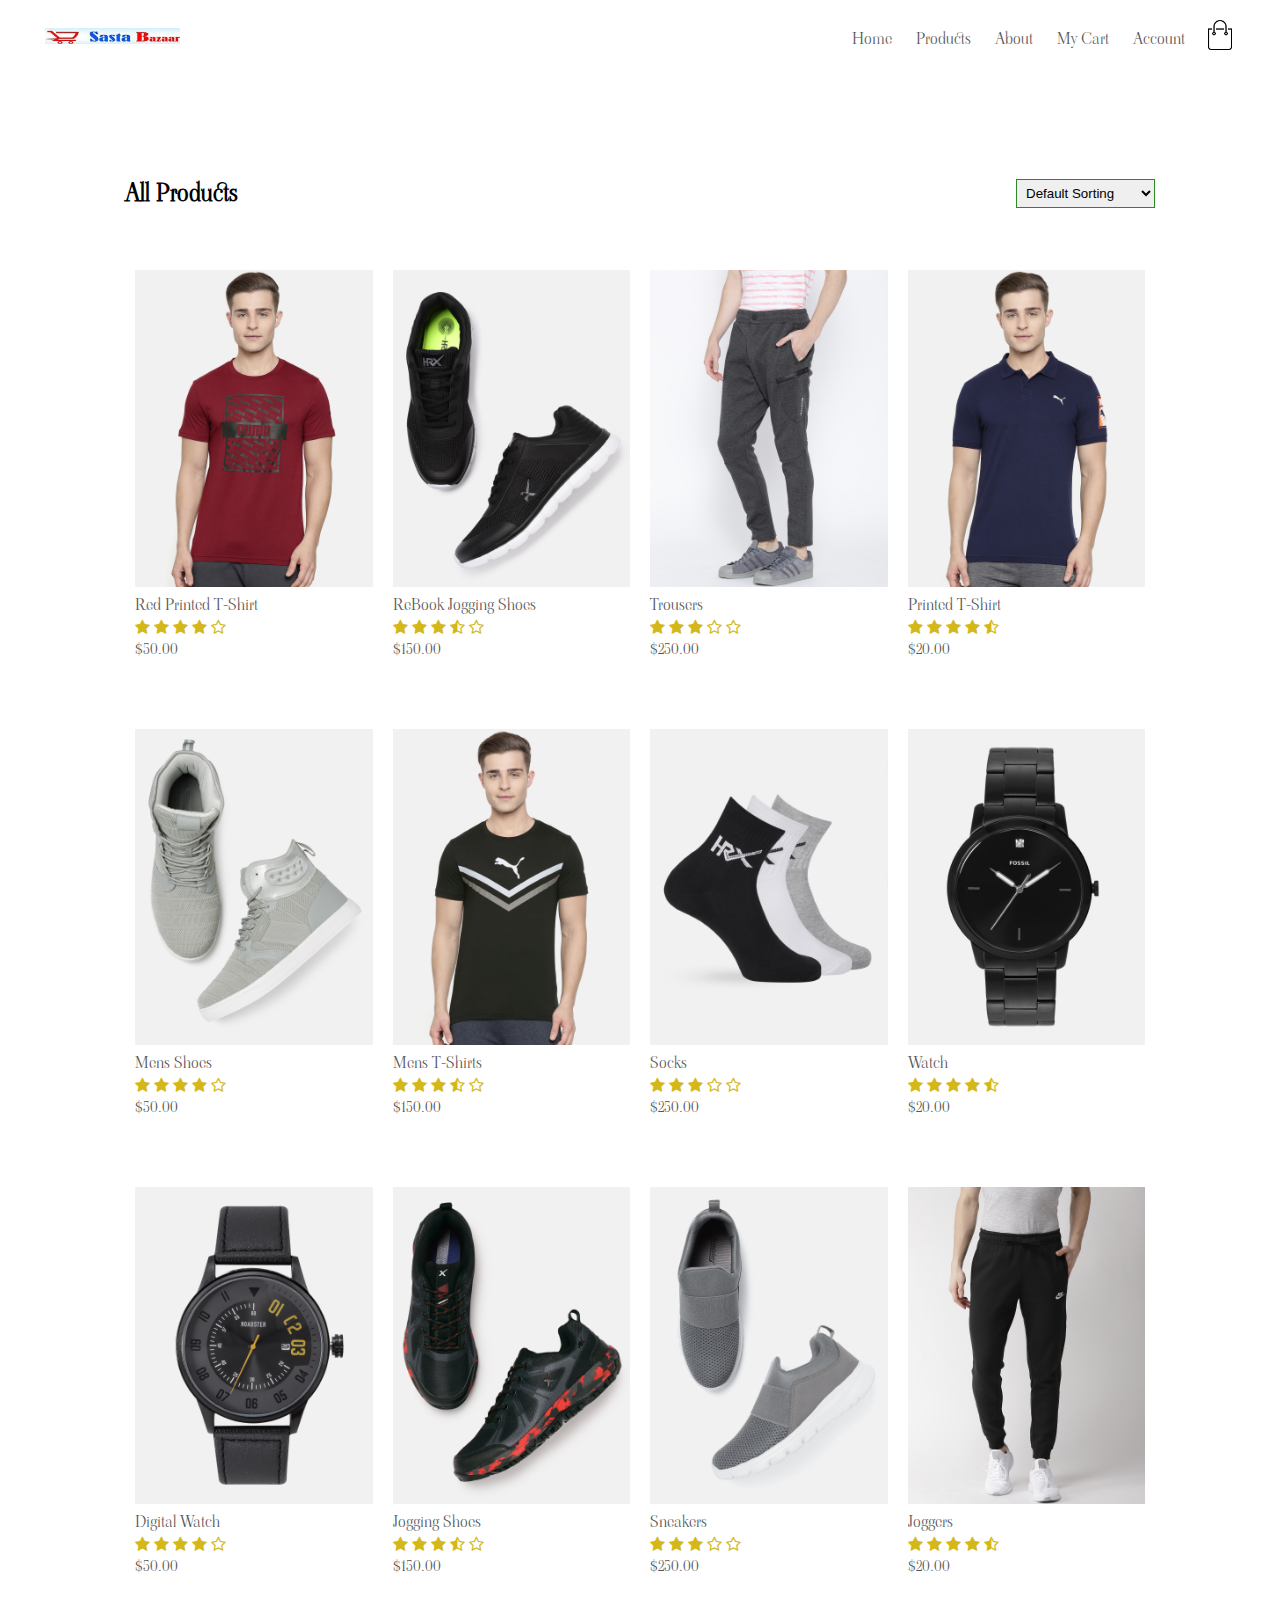
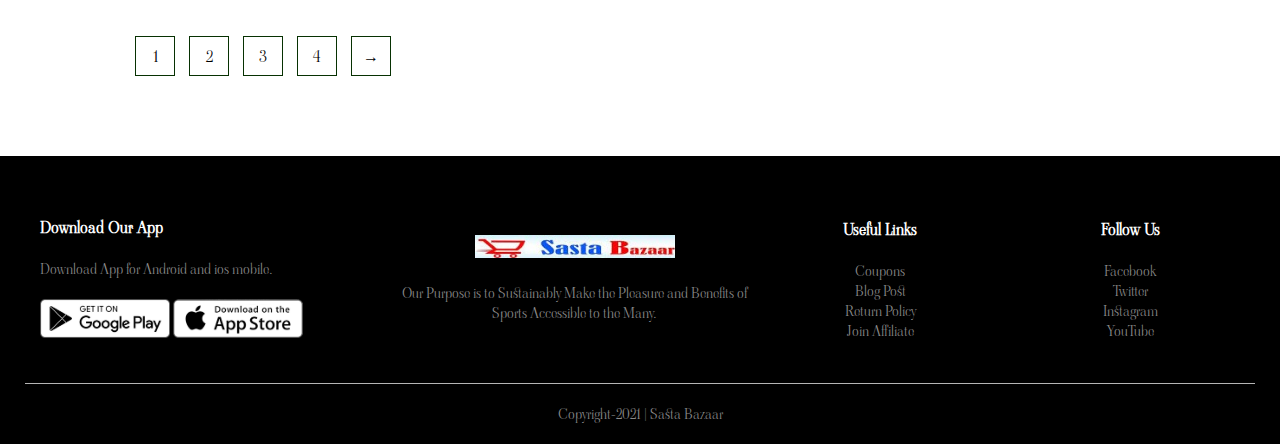
<file: products.html>
<!DOCTYPE html>
<html lang="en">
<head>
    <meta charset="UTF-8">
    <meta http-equiv="X-UA-Compatible" content="IE=edge">
    <meta name="viewport" content="width=device-width, initial-scale=1.0">
    <title> All Products - Sasta Bazaar</title>
    <link rel="stylesheet" href="style.css">
    <link rel="preconnect" href="https://fonts.gstatic.com">
    <link href="https://fonts.googleapis.com/css2?family=Poppins:ital,wght@0,600;0,700;1,100;1,400&family=Viaoda+Libre&display=swap" rel="stylesheet">
     <link href="https://maxcdn.bootstrapcdn.com/font-awesome/4.2.0/css/font-awesome.min.css" rel="stylesheet" media="screen" />
</head>
<body>
        <div class="container">
        <div class="navbar">
            <div class="logo">
                <a href="index.html"><img src="images/logosb.jpg" width="135px"></a>
            </div>
            <nav>
                <ul id="menuitems">
                    <li><a href="index.html">Home</a></li>
                    <li><a href="products.html">Products</a></li>
                    <li><a href="product-details.html">About</a></li>
                    <li><a href="cart.html">My Cart</a></li>
                    <li><a href="account.html">Account</a></li>
                </ul>
            </nav>
            <a href="cart.html"><img src="images/cart.png" width="30px" height="30px"></a>
            <img src="images/menu.png" class="menu" onclick="menutoggle()">
        </div>
        </div>
    <div class="small-container">
        <div class="row row-2" >
            <h2>All Products</h2>
            <select>
                <option>Default Sorting</option>
                <option>Sort By Price</option>
                <option>Sort By Popularity</option>
                <option>Sort By Rating</option>
                <option>Sort By Sale</option>
            </select>
        </div>
        <div class="row">
            <div class="col-4">
                <img src="images/product-1.jpg">
                <h4>Red Printed T-Shirt</h4>
                <div class="rating">
                    <i class="fa fa-star"></i>
                    <i class="fa fa-star"></i>
                    <i class="fa fa-star"></i>
                    <i class="fa fa-star"></i>
                    <i class="fa fa-star-o"></i>
                </div>
                <p>$50.00</p>
            </div>
            <div class="col-4">
                <img src="images/product-2.jpg">
                <h4>ReBook Jogging Shoes</h4>
                <div class="rating">
                    <i class="fa fa-star"></i>
                    <i class="fa fa-star"></i>
                    <i class="fa fa-star"></i>
                 <i class="fa fa-star-half-o" aria-hidden="true"></i>
                 <i class="fa fa-star-o"></i>
                </div>
                <p>$150.00</p>
            </div>
            <div class="col-4">
                <img src="images/product-3.jpg">
                <h4>Trousers</h4>
                <div class="rating">
                    <i class="fa fa-star"></i>
                    <i class="fa fa-star"></i>
                    <i class="fa fa-star"></i>
                    <i class="fa fa-star-o"></i>
                    <i class="fa fa-star-o"></i>
                </div>
                <p>$250.00</p>
            </div>
            <div class="col-4">
                <img src="images/product-4.jpg">
                <h4>Printed T-Shirt</h4>
                <div class="rating">
                    <i class="fa fa-star"></i>
                    <i class="fa fa-star"></i>
                    <i class="fa fa-star"></i>
                    <i class="fa fa-star"></i>
                    <i class="fa fa-star-half-o"></i>
                </div>
                <p>$20.00</p>
            </div>
        </div>
        <div class="row">
            <div class="col-4">
                <img src="images/product-5.jpg">
                <h4>Mens Shoes</h4>
                <div class="rating">
                    <i class="fa fa-star"></i>
                    <i class="fa fa-star"></i>
                    <i class="fa fa-star"></i>
                    <i class="fa fa-star"></i>
                    <i class="fa fa-star-o"></i>
                </div>
                <p>$50.00</p>
            </div>
            <div class="col-4">
                <img src="images/product-6.jpg">
                <h4>Mens T-Shirts</h4>
                <div class="rating">
                    <i class="fa fa-star"></i>
                    <i class="fa fa-star"></i>
                    <i class="fa fa-star"></i>
                 <i class="fa fa-star-half-o" aria-hidden="true"></i>
                 <i class="fa fa-star-o"></i>
                </div>
                <p>$150.00</p>
            </div>
            <div class="col-4">
                <img src="images/product-7.jpg">
                <h4>Socks</h4>
                <div class="rating">
                    <i class="fa fa-star"></i>
                    <i class="fa fa-star"></i>
                    <i class="fa fa-star"></i>
                    <i class="fa fa-star-o"></i>
                    <i class="fa fa-star-o"></i>
                </div>
                <p>$250.00</p>
            </div>
            <div class="col-4">
                <img src="images/product-8.jpg">
                <h4>Watch</h4>
                <div class="rating">
                    <i class="fa fa-star"></i>
                    <i class="fa fa-star"></i>
                    <i class="fa fa-star"></i>
                    <i class="fa fa-star"></i>
                    <i class="fa fa-star-half-o"></i>
                </div>
                <p>$20.00</p>
            </div>
            <div class="row">
                <div class="col-4">
                    <img src="images/product-9.jpg">
                    <h4>Digital Watch</h4>
                    <div class="rating">
                        <i class="fa fa-star"></i>
                        <i class="fa fa-star"></i>
                        <i class="fa fa-star"></i>
                        <i class="fa fa-star"></i>
                        <i class="fa fa-star-o"></i>
                    </div>
                    <p>$50.00</p>
                </div>
                <div class="col-4">
                    <img src="images/product-10.jpg">
                    <h4> Jogging Shoes</h4>
                    <div class="rating">
                        <i class="fa fa-star"></i>
                        <i class="fa fa-star"></i>
                        <i class="fa fa-star"></i>
                     <i class="fa fa-star-half-o" aria-hidden="true"></i>
                     <i class="fa fa-star-o"></i>
                    </div>
                    <p>$150.00</p>
                </div>
                <div class="col-4">
                    <img src="images/product-11.jpg">
                    <h4>Sneakers</h4>
                    <div class="rating">
                        <i class="fa fa-star"></i>
                        <i class="fa fa-star"></i>
                        <i class="fa fa-star"></i>
                        <i class="fa fa-star-o"></i>
                        <i class="fa fa-star-o"></i>
                    </div>
                    <p>$250.00</p>
                </div>
                <div class="col-4">
                    <img src="images/product-12.jpg">
                    <h4>Joggers</h4>
                    <div class="rating">
                        <i class="fa fa-star"></i>
                        <i class="fa fa-star"></i>
                        <i class="fa fa-star"></i>
                        <i class="fa fa-star"></i>
                        <i class="fa fa-star-half-o"></i>
                    </div>
                    <p>$20.00</p>
                </div>
            </div>
        </div>
        <div class="page-btn">
            <span>1</span>
            <span>2</span>
            <span>3</span>
            <span>4</span>
            <span>&#8594;</span>
        </div>
    </div>
    <!-- Footer Section-->
    <div class="footer">
        <div class="container">
            <div class="row">
                <div class="footer-col-1">
                    <h3>Download Our App</h3>
                    <p>Download App for Android and ios mobile.</p>
                    <div class="app-logo">
                        <img src="images/play-store.png">
                        <img src="images/app-store.png">
                    </div>
                </div>
                <div class="footer-col-2">
                    <img src="images/logosb.jpg">
                    <p>Our Purpose is to  Sustainably Make the Pleasure and Benefits of Sports Accessible to the Many.</p>
                </div>
                <div class="footer-col-3">
                    <h3>Useful Links</h3>
                    <ul>
                        <li>Coupons</li>
                        <li>Blog Post</li>
                        <li>Return Policy</li>
                        <li>Join Affiliate</li>
                    </ul>
                </div>
                <div class="footer-col-4">
                    <h3>Follow Us</h3>
                    <ul>
                        <li>Facebook</li>
                        <li>Twitter</li>
                        <li>Instagram</li>
                        <li>YouTube</li>
                    </ul>
                </div>
            </div>
            <hr>
            <p class="copyright">Copyright-2021 | Sasta Bazaar</p>
        </div>
    </div>
    <!--JS for togglemenu-->
    <script>
        var menuitems=document.getElementById("menuitems");
        menuitems.style.maxHeight = "0px";
        function menutoggle(){
            if(menuitems.style.maxHeight == "0px"){
                menuitems.style.maxHeight = "200px";
            }
            else{
                menuitems.style.maxHeight = "0px";
            }
        }
    </script>
</body>
</html>
</file>
<file: style.css>
*{
    margin: 0;
    padding: 0;
    box-sizing: border-box;
}
body{
font-family: 'Viaoda Libre', cursive;
}
/*--navbar--*/
.navbar{
    display: flex;
    align-items: center;
    padding:20px;
}
nav{
    flex: 1;
    text-align: right;
}
nav ul{
    display: inline-block;
    list-style-type: none;
}
nav ul li{
    display: inline-block;
    margin-right: 20px;
}
a{
    text-decoration: none;
    color: #555;
}
p{
    color: #555;
}
.menu{
    width: 28px;
    margin-left: 20px;
    display: none;
}
.container{
    max-width: 1300px;
    margin: auto;
    padding-left: 25px;
    padding-right: 25px;
}
.row{
    display: flex;
    align-items: center;
    flex-wrap: wrap;
    justify-content: space-around;
}
.col-2{
    flex-basis: 50%;
    min-width: 300px;
}
.col-2 img{
    max-width: 100%;
    padding: 50px 0;
}
.col-2 h1{
    font-size: 50px;
    line-height: 60px;
    margin: 25px 0;
}
.btn{
    display: inline-block;
    background: #073a02;
    color: #fff;
    padding: 8px 30px;
    margin: 30px 0;
    border-radius: 30px;
    transition: background 0.5s;
}
.btn:hover{
    background: #563434;
}
.header{
    background: radial-gradient(#fff,#bad490);
}
.header .row{
    margin-top:70px;
}
.categories{
    margin: 70px 0;
}
.col-3{
    flex-basis: 30%;
    min-width: 250px;
    margin-bottom: 30px;
}
.col-3 img{
    width: 100%;
}
.small-container{
    max-width: 1080px;
    margin: auto;
    padding-left: 25px;
    padding-right: 25px;
}
.col-4{
    flex-basis: 25%;
    padding: 10px;
    min-width: 200px;
    margin-bottom: 50px;
    transition: transform 0.5s;
}
.col-4 img{
    width: 100%;
}
.title{
    text-align: center;
    margin: 0 auto 80px;
    position: relative;
    line-height: 60px;
    color: #555;
    font-size: 40px;
}
.title::after{
    content: '';
    background: #bad490;
    width: 80px;
    height: 5px;
    border-radius: 5px;
    position: absolute;
    bottom: 0;
    left: 50%;
    transform: translateX(-50%);
}
h4{
    color: #555;
    font-weight: normal;
}
.col-4 p{
    font-size: 14px;
}
.rating .fa{
    color: rgb(212, 184, 25);
}
.col-4:hover{
    transform: translateY(-5px);
}
/*--offer--*/
.offer{
    background: radial-gradient(#fff,#bad490);
    margin-top: 80px;
    padding: 30px 0;
}
.col-2 .offer-img{
    padding: 50px;
}
small{
    color: #555;
}
/*--Testimonial--*/
.testimonial{
    padding-top: 100px;
}
.testimonial .col-3{
    text-align: center;
    padding: 40px 20px;
    box-shadow: 0 0 20px 0px rgba(0,0,0,0.1);
    cursor: pointer;
    transition: transform 0.5s;
}
.testimonial .col-3 img{
    width: 50px;
    margin-top: 20px;
    border-radius: 50%;
}
.testimonial .col-3:hover{
    transform: translateY(-10px);
}
.fa.fa-quote-left{
    font-size: 34px;
    color:#193f15;
}
.fa.fa-quote-right{
    font-size: 34px;
    color:#193f15;
}
.col-3:p{
    font-size: 12px;
    margin: 12px 0;
    color: #777;
}
.testimonial .col-3 h3{
    font-weight: 600;
    color:#555;
    font-size: 16px;
}
/*--brands--*/
.brands{
    margin: 100px auto;
}
.col-5{
    width: 160px;
}
.col-5 img{
    width: 100%;
    cursor: pointer;
    filter: grayscale(100%);
}
.col-5 img:hover{
    filter: grayscale(0%);
}
/*--footer--*/
.footer{
    background: #000;
    color: #8a8a8a;
    font-size: 14px;
    padding: 60px 0 20px;
}
.footer p{
    color: #8a8a8a;
}
.footer h3{
    color: #fff;
    margin-bottom: 20px;
}
.footer-col-1 , .footer-col-2 , .footer-col-3, .footer-col-4{
    min-width: 250px;
    margin-bottom: 20px;
}
.footer-col-1{
    flex-basis: 30%;
  padding-left: 15px;
}
.footer-col-2{
    flex: 1;
    text-align: center;
}
.footer-col-2 img{
    width: 200px;
    margin-bottom: 20px;
    
    
}
.footer-col-3, .footer-col-4{
    flex-basis: 12%;
    text-align: center;
}
ul{
    list-style-type: none;
}
.app-logo{
    margin-top: 20px;
}
.app-logo img{
    width: 130px;
}
.footer hr{
    border: none;
    background: #b5b5b5;
    height: 1px;
    margin: 20px 0;
}
.copyright{
    text-align: center;
}
/*--media query for menu--*/
@media only screen and (max-width:800px){
    nav ul{
        position: absolute;
        top: 70px;
        left: 0;
        background: #333;
        width: 100%;
        overflow:hidden;
        transition: max-height 0.5s;
    }
    nav ul li{
        display: block;
        margin-right: 50px;
        margin-top: 10px;
        margin-bottom: 10px;
    }
    nav ul li a{
        color: #fff;

    }
    .menu{
        display: block;
        cursor: pointer;
    }
}
/*--all products--*/
    .row-2{
        justify-content: space-between;
        margin: 100px auto 50px;
    }
    select{
        border: 1px solid #2d8a23;
        padding: 5px;
    }
    select:focus{
        outline: none;
    }
    .page-btn{
        margin: 0 auto 80px;

    }
    .page-btn span{
        display: inline-block;
        border: 1px solid #073102;
        margin-left: 10px;
        width: 40px;
        height: 40px;
        text-align: center;
        line-height: 40px;
        cursor: pointer;
    }
    .page-btn span:hover{
        background: #073102;
        color: #fff;
    }
    /*--single product details-*/
    .single-product{
        margin-top: 80px;
    }
    .single-product .col-2 img{
        padding: 0;

    }
    .single-product .col-2{
        padding: 20px;
    }
    .single-product h4{
        margin: 20px 0;
        font-size: 22px;
        font-weight:bold;
    }
    .single-product select{
        display: block;
        padding: 10px;
        margin-top: 20px;
    }
    .single-product input{
        width: 50px;
        height: 40px;
        padding-left: 10px;
        font-size: 20px;
        margin-right: 10px;
        border: 1px solid #073102;
    }
    input:focus{
        outline: none;
    }
    .single-product .fa{
        color: #073102;
        margin-left: 10px;
    }
    .small-img-row{
        display: flex;
        justify-content: space-between;
    }
    .small-img-col{
        flex-basis: 24%;
        cursor: pointer;
    }
    /*--cart item details--*/
    .cart-page{
        margin: 80px auto;
    }
    table{
        width: 100%;
        border-collapse: collapse;
    }
    .cart-info{
        display: flex;
        flex-wrap: wrap;
    }
    th{
        text-align: left;
        padding: 5px;
        color: #fff;
        background: #073102;
        font-weight: normal;
    }
    td{
        padding: 10px 5px;
    }
    td input{
        width: 40px;
        height: 30px;
        padding: 5px;
    }
    td a{
        color: #073102;
        font-size: 18px;
    }
    td img{
        width: 80px;
        height: 80px;
        margin-right: 10px;
    }
    .total-price{
        display: flex;
        justify-content: flex-end;
    }
    .total-price table{
        border-top: 3px solid #073102;
        width: 100%;
        max-width: 400px;
    }
    td:last-child{
        text-align: right;
    }
    th:last-child{
        text-align: right;
    }
     /*---account-page--*/
 .account-page{
    padding: 50px 0;
    background: radial-gradient(#fff,#bad490); ;
}
.form-container{
    background: #fff;
    width: 300px;
    height: 400px;
    position: relative;
    text-align: center;
    padding: 20px 0;
    margin: auto;
    box-shadow: 0 0 20px 0px rgba(0,0,0,0.1);
    overflow: hidden;
}
.form-container span{
    font-weight: bold;
    padding: 0 10px;
    color: #555;
    cursor: pointer;
    width: 100px;
    display: inline-block;
}
.form-btn{
    display: inline-block;
}
.form-container form{
    max-width: 300px;
    padding: 0 20px;
    position: absolute;
    top: 130px;
    transition: transform 1s;
}
form input{
    width: 100%;
    height: 30px;
    margin: 10px 0;
    padding: 0 10px;
    border: 1px solid #ccc;
}
form .btn{
    width: 100%;
    border: none;
    cursor: pointer;
    margin: 10px 0;
}
form .btn:focus{
    outline: none;
}
#loginform{
    left: -300px;
}
#signupform{
    left: 0;
}
form a{
    font-size: 12px;
}
#indicator{
    width: 100px;
    border: none;
    background: #073102;
    height: 3px;
    margin-top: 8px;
    transform: translateX(100px);
    transition: transform 1s;
}










 /*---media query for less than 600 screen size--*/
 @media only screen and (max-width:600px){
     .row{
         text-align: center;
     }
     .col-2, .col-3, .col-4{
         flex-basis: 100%;
     }
     .single-product .row{
        text-align: left;
     }
     .single-product .col-2{
         padding: 20px 0;
     }
     .single-product h1{
         font-size: 26px;
         line-height: 32px;
     }
     .cart-info p{
         display: none;
     }
 }
</file>
